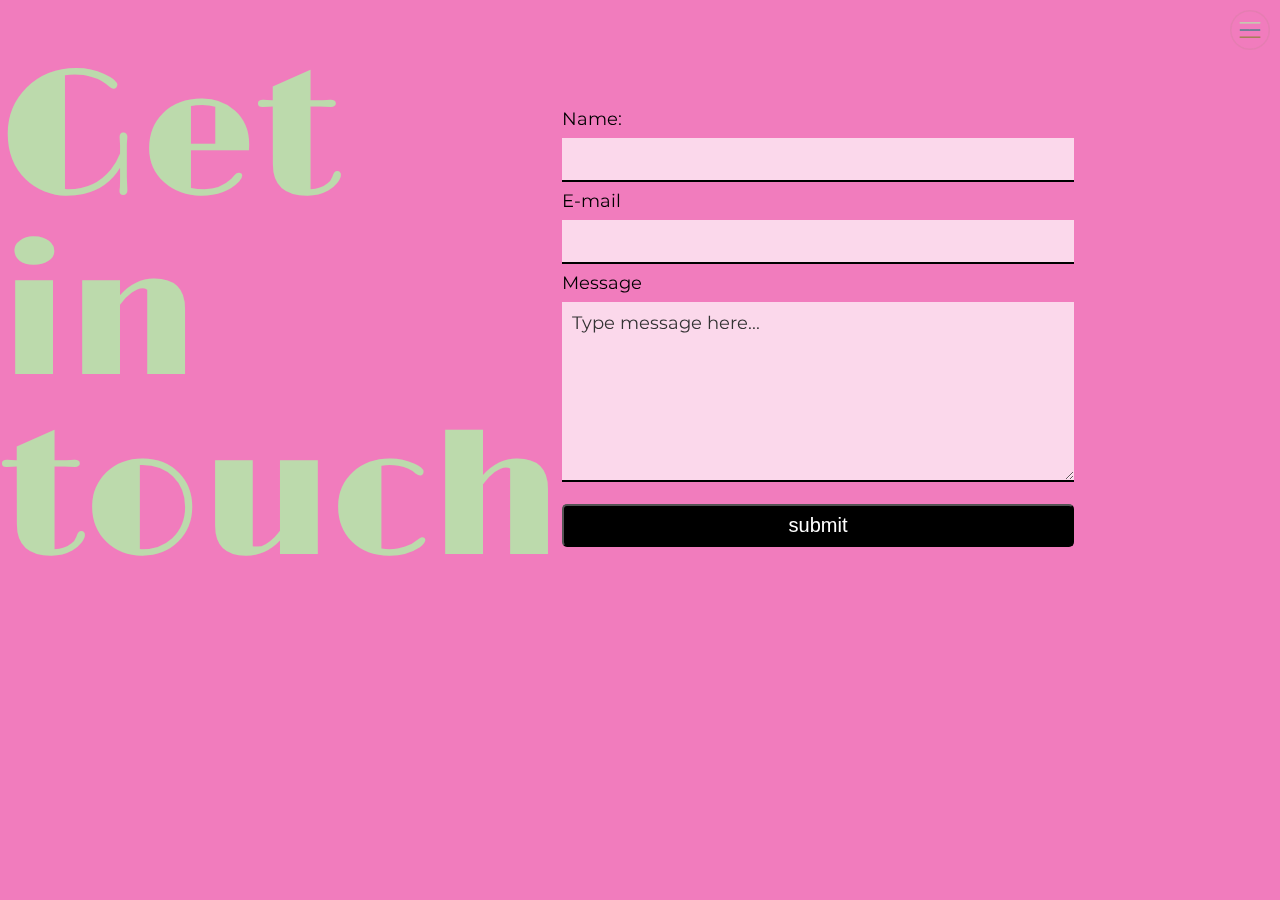
<file: Contact/index.html>
<!doctype html>
<html>
	<head>
		<title>Contact</title>
		<link rel="stylesheet" type="text/css" href="reset_plus.css">
		<link rel="stylesheet" type="text/css" href="stijl.css">
		<link href="https://fonts.googleapis.com/css?family=Limelight|Lora|Montserrat&display=swap" rel="stylesheet">
		<script src="script.js" defer></script>
		<meta charset="utf-8">
	</head>

	<header>

		<div class="drukhier"> <img src="menu.png" alt=""> </div>

		<div  id="menu" >

				<div class="vakje"> <a href="https://emmabroos.github.io/emmabroos/"> Discover my work</a> </div>
				<div class="vakje"> <a href="https://emmabroos.github.io/emmabroos/about%20me/index.html"> get to know me!</a> </div>
				<div class="vakje"> <a href="index.html"> Contact me</a> </div>
				<div class="vakje"> </div>
				<div class="vakje"> </div>
				<div class="vakje">  </div>
				<div class="vakje"> </div>
			</div>

			</header>

	<body>
		<h1> <span>Get</span> <span>in</span> <span>touch</span></h1>
		<form action="#">
 <label for="naam">Name:</label>
 <input type="text" name= "naam" id="naam">
 <label for="emailadres">E-mail</label>
 <input type="email" name="emailadres" id="emailadres">
 <label for="message">Message</label>
 <textarea>Type message here...</textarea>
 <input id="knop"type="submit" name="submit" value="submit">
</form>

<div id="antwoord" class="onzichtbaar" >

	<h2>Thanks for your message!</h2>
	<p>We will be in touch shortly</p>

</div>
	</body>
</html>
</file>
<file: Contact/stijl.css>
.onzichtbaar {
  display: none;
  transition: 1s;
}

h1 {
color:  #bcdaac;
font-size: 18rem;
font-family: 'Limelight', cursive;
position: absolute;
z-index: 1;
}

body {
  background-color: #f17cbd;
}

form {

   width: 60vw;
   margin: 50px auto;
   padding: 50px;
   z-index: 2;
   position: relative;
}



label {
   font-family: 'Montserrat', sans-serif;
   margin: 10px 0;
   display: block;
   color: black;
   font-size: 1.8em;

}

input[type="text"], input[type="email"], textarea {
   font-family: 'Montserrat', sans-serif;
   font-size: 1.8em;
   width: 40vw;
   color: #333;
   padding: 1rem;
   padding-left: 1rem;
   border: 0px;
   border-bottom: solid black 2px;
   background-color: rgba(255,255,255,0.7);
}

textarea {
  height: 20vh;
}


input[type="submit"]  {
   font-family: helvetica;
   font-size: 2rem;
   width: 40vw;
   background-color: black;
   padding: 8px 5px;
   margin: 20px 0 0 0;
   display: block;
   color: white;
   border-radius: 5px;
}

input[type="submit"]:hover {
  transition: 1s;
  background-color:  #98456e;
}

span {
  display: block;
}


#antwoord {
  width: 60vw;
  margin: 50px auto;
  padding: 50px;
  z-index: 2;
  position: relative;
  font-size: 2rem;
  font-family: 'Montserrat', sans-serif;
  padding-top: 30vh;

}

h2 {
  font-size: 3rem;
}

/* Menu */


.begin:nth-child(1) {
  background-color: #f17cbd;
  height: 100vh;
  grid-column: 1/9;
  grid-row: 1/17;
  animation-name: expandX;
  animation-delay: 2s;
  animation-duration: 0.4s;
  transform-origin: right;
  transform: scaleX(0);
  animation-fill-mode: forwards;
  animation-timing-function: linear;
  background-image: url(achtergrond.jpg);
  background-size: cover;
  background-blend-mode: screen;

}

.begin:nth-child(2) {
  background-color: #98456e;
  grid-row: 9/17;
  grid-column: 9/17;
  animation-name: expandY;
  animation-delay: 1.6s;
  animation-duration: 0.4s;
  transform-origin: top;
  transform: scaleY(0);
  animation-fill-mode: forwards;
  animation-timing-function: linear;
  background-image: url(ik.jpg);
  background-size: cover;
  background-blend-mode: screen;

}

.begin:nth-child(3) {
  background-color: #bcdaac;
  grid-row: 1/9;
  grid-column: 9/13;
  animation-name: expandX;
  animation-delay: 1.2s;
  animation-duration: 0.4s;
  transform-origin: right;
  transform: scaleX(0);
  animation-fill-mode: forwards;
  animation-timing-function: linear;
}

.begin:nth-child(4) {

  background-color: #737d98;
  grid-row: 4/9;
  grid-column: 13/17;
  animation-name: expandY;
  animation-delay: 0.8s;
  animation-duration: 0.4s;
  transform-origin: top;
  transform: scaleY(0);
  animation-fill-mode: forwards;
  animation-timing-function: linear;


}

.begin:nth-child(5) {
  background-color: #f17cbd;
  grid-row: 1/4;
  grid-column: 13/15;
  animation-name: expandX;
  animation-delay: 0.4s;
  animation-duration: 0.4s;
  transform-origin: right;
  transform: scaleX(0);
  animation-fill-mode: forwards;
  animation-timing-function: linear;
  opacity: 0.95;
}

.begin:nth-child(6) {
  background-color: #98456e;
  grid-column: 15/17;
  grid-row: 1/4;
  animation-name: expandX;
  animation-duration: 0.4s;
  transform-origin: right;
  animation-timing-function: linear;
}

.begin:nth-child(7){
  background-color: #bcdaac;
  grid-column: 15/17;
  grid-row: 3/4;
  animation-name: expandX;
  animation-duration: 0.4s;
  transform-origin: top right;
  animation-timing-function: linear;


}

#menu {
  display: grid;
  grid-template-columns: repeat(16, 1fr);
  grid-template-rows: repeat(16, 1fr);
  position: fixed;
  width: 100vw;
  height: 100vh;
}





@keyframes expandX {
  0% { transform: scaleX(0);

  }

  100% {
    transform: scaleX(1);

  }

}


@keyframes expandY {
  0% { transform: scaleY(0);

  }

  100% {
    transform: scaleY(1);

  }

}

.weg:nth-child(1) {
  background-color: #f17cbd;
  height: 100vh;
  grid-column: 1/9;
  grid-row: 1/17;
  transform: scale(1);
  animation-name: expandXWeg;
  animation-delay: 2s;
  animation-duration: 0.4s;
  transform-origin: left;
  animation-fill-mode: forwards;
  animation-timing-function: linear;
  background-image: url(achtergrond.jpg);
  background-size: cover;
  background-blend-mode: screen;



}

.weg:nth-child(2) {
  background-color: #98456e;
  grid-row: 9/17;
  grid-column: 9/17;
  transform: scale(1);
  animation-name: expandYWeg;
  animation-delay: 1.6s;
  animation-duration: 0.4s;
  transform-origin: bottom;
  animation-fill-mode: forwards;
  animation-timing-function: linear;
  background-image: url(ik.jpg);
  background-size: cover;
  background-blend-mode: screen;


}

.weg:nth-child(3) {
  background-color: #bcdaac;
  grid-row: 1/9;
  grid-column: 9/13;
  transform: scale(1);
  animation-name: expandXWeg;
  animation-delay: 1.2s;
  animation-duration: 0.4s;
  transform-origin: left;
  animation-fill-mode: forwards;
  animation-timing-function: linear;
  z-index: 100;
}

.weg:nth-child(4) {
  background-color: #737d98;
  grid-row: 4/9;
  grid-column: 13/17;
  transform: scale(1);
  animation-name: expandYWeg;
  animation-delay: 0.8s;
  animation-duration: 0.4s;
  transform-origin: bottom;
  animation-fill-mode: forwards;
  animation-timing-function: linear;


}

.weg:nth-child(5) {
  background-color: #f17cbd;
  grid-row: 1/4;
  grid-column: 13/15;
  animation-name: expandXWeg;
  animation-delay: 0.4s;
  animation-duration: 0.4s;
  transform-origin: left;
  animation-fill-mode: forwards;
  animation-timing-function: linear;
  transform: scale(1);
    opacity: 0.95;

}

.weg:nth-child(6) {
  background-color: #98456e;
  grid-column: 15/17;
  grid-row: 1/4;
  transform: scale(1);
  animation-name: expandXWeg;
  animation-duration: 0.4s;
  transform-origin: left;
  animation-timing-function: linear;
  animation-fill-mode: forwards;


}

.weg:nth-child(7){
  background-color: #bcdaac;
  grid-column: 15/17;
  grid-row: 3/4;
  transform: scale(1);
  animation-name: expandXWeg;
  animation-duration: 0.4s;
  transform-origin: left;
  animation-timing-function: linear;
  animation-fill-mode: forwards;
  z-index: 100;
}


@keyframes expandXWeg {
  0% { transform: scaleX(1);
    z-index: 100;


  }

  100% {
    transform: scaleX(0);
      z-index: 0;


  }

}


@keyframes expandYWeg {
  0% { transform: scaleY(1);
    z-index: 100;



  }

  100% {
    transform: scaleY(0);
      z-index: 0;


  }

}

.vakje a {
  display: none;
}

.begin a {
  display: block;
}
.weg a {
  display: block;
}

.zindex {
  z-index: 100;
}

.zindexweg {
  z-index: 100;
  animation-name: zindex;
  animation-duration: 3s;
  animation-fill-mode: forwards;

}


@keyframes zindex {
  99% {
    z-index: 100;
  }
  100% {

    z-index: 0;
  }

}

#menu a {
  font-family: 'Montserrat', sans-serif;
  color: white;
text-align: center;
font-size: 2rem;
width: inherit;
height: inherit;
padding: 2rem;
padding-top: 22vh;



}
#menu a:hover {
  color:  #98456e;
  transition: 1s;
}

.begin:nth-child(1) a, .weg:nth-child(1) a  {
  padding-top: 50vh !important;
}

.begin a {
  animation-name: expandY;
  animation-delay: 2.5s;
  animation-duration: 0.4s;
  transform-origin: bottom;
  transform: scaleY(0);
  animation-fill-mode: forwards;
}

.drukhier img {
  height: 4rem;
}

.drukhier {
  height: 4rem;
  width: 4rem;
  position: fixed;
  top: 1rem;
  right: 1rem;
  z-index: 200;


}

.drukhier img {
  width: 4rem;
}

@media (min-width: 1100px) {

form {
  margin-left: 40vw;
  transition: 1s;
}

#antwoord {
  margin-left: 40vw;

}}
</file>
